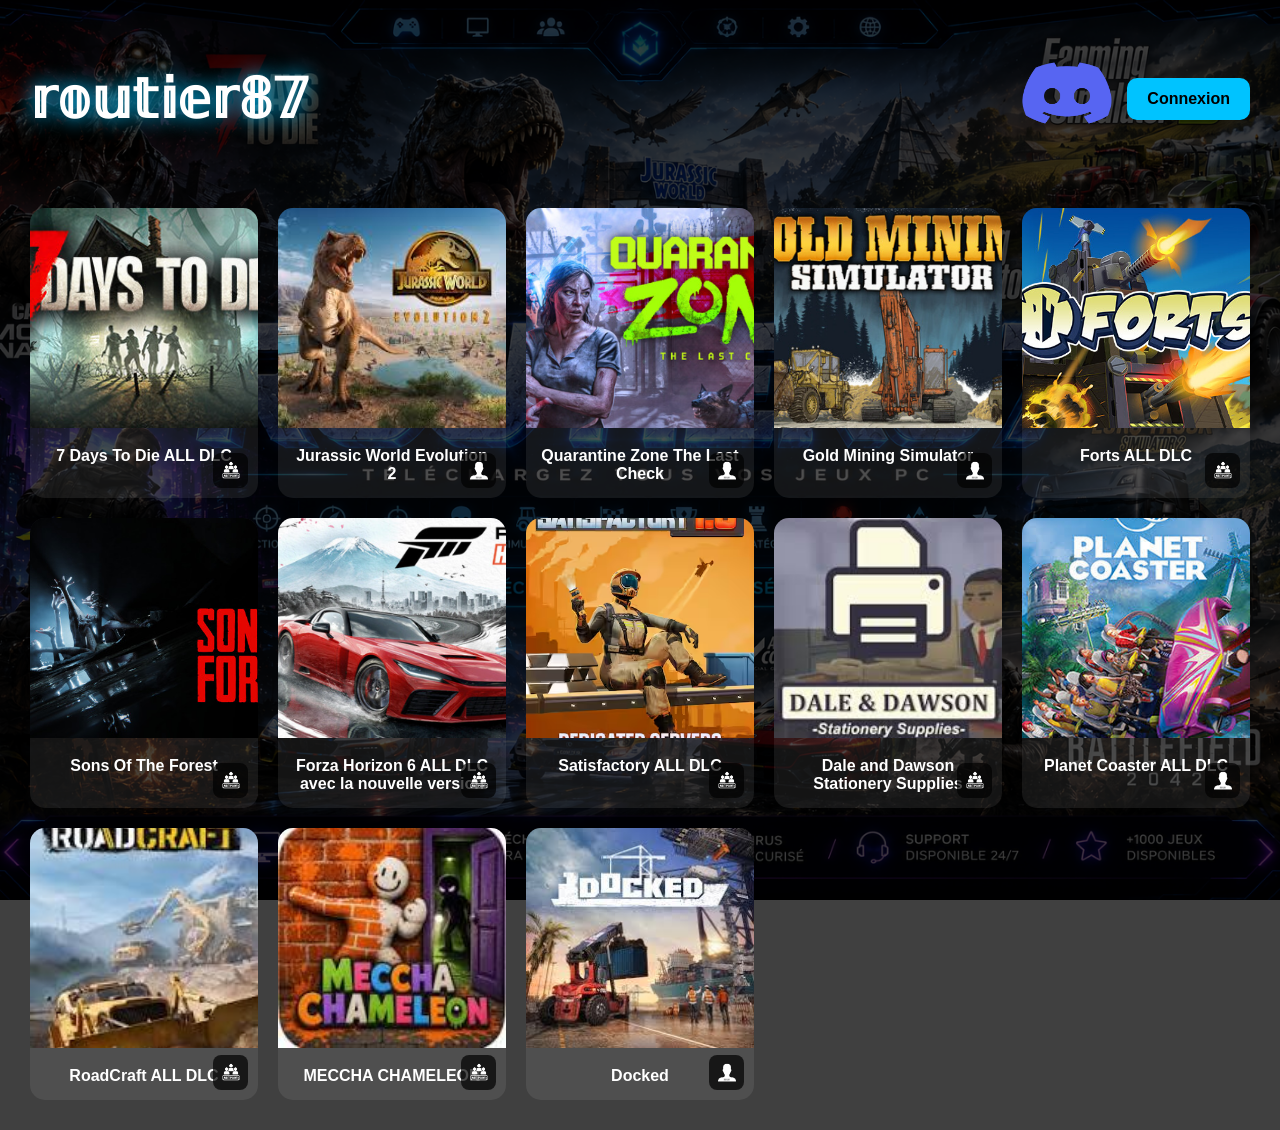
<file: index.html>
<!DOCTYPE html>
<html lang="fr">

<head>

<meta charset="UTF-8">
<meta name="viewport" content="width=device-width, initial-scale=1.0">

<title>𝕣𝕠𝕦𝕥𝕚𝕖𝕣𝟠𝟟</title>

<link rel="stylesheet" href="style.css">

</head>

<body>

<div class="overlay">

<header>

<h1 class="title">𝕣𝕠𝕦𝕥𝕚𝕖𝕣𝟠𝟟</h1>

<div class="header-right">

<a href="https://discord.gg/mK8SkcMe48" target="_blank">
<img src="logo.png" class="logo" alt="Logo">
</a>

<div id="accountArea"></div>

</div>

</header>

<div class="games-grid">

<!-- Jeu 1 -->

<div class="game-card"
onclick="openPopup(
'7 Days To Die ALL DLC',
'Version complète avec tous les DLC.',
'https://gofile.io/d/ayagJi'
)">

    <img src="7days.png" alt="7 Days To Die">

    <div class="game-mode">
        <img src="multijoueur.png" alt="Multijoueur">
    </div>

    <span>7 Days To Die ALL DLC</span>

</div>


<!-- Jeu 2 -->

<div class="game-card"
onclick="openPopup(
'Jurassic World Evolution 2',
'Version v1.3.1.36069',
'https://gofile.io/d/4L2LYk'
)">

    <img src="jurassic.png" alt="Jurassic">

    <div class="game-mode">
        <img src="solo.png" alt="Solo">
    </div>

    <span>Jurassic World Evolution 2</span>

</div>

<!-- Jeu 3 -->

<div class="game-card"
onclick="openPopup(
'Quarantine Zone The Last Check',
'Build 21507574',
'https://gofile.io/d/qRdugO'
)">

<img src="quarantinezone.png" alt="Quarantine Zone">

<div class="game-mode">
    <img src="solo.png" alt="Solo">
</div>

<span>Quarantine Zone The Last Check</span>

</div>

<!-- Jeu 4 -->

<div class="game-card"
onclick="openPopup(
'Gold Mining Simulator',
'(v1.9.5.0)',
'https://gofile.io/d/pWrPmw'
)">

<img src="GoldMiningSimulator.png" alt="Gold Mining Simulator">

<div class="game-mode">
    <img src="solo.png" alt="Solo">
</div>
    
<span>Gold Mining Simulator</span>

</div>

<!-- Jeu 5 -->

<div class="game-card"
onclick="openPopup(
'Forts ALL DLC',
'(v1.37.0.r21352)',
'https://gofile.io/d/FQuBHQ'
)">

<img src="FortsALLDLC.png" alt="Forts ALL DLC">

<div class="game-mode">
    <img src="multijoueur.png" alt="multijoueur">
</div>
    
<span>Forts ALL DLC</span>

</div>

<!-- Jeu 6 -->

<div class="game-card"
onclick="openPopup(
'Sons Of The Forest',
'(Build 03102025)',
'https://gofile.io/d/2ccnMv'
)">

<img src="SonsOfTheForest.png" alt="Sons Of The Forest">

<div class="game-mode">
    <img src="multijoueur.png" alt="multijoueur">
</div>
    
<span>Sons Of The Forest</span>

</div>

<!-- Jeu 7 -->

<div class="game-card"
onclick="openPopup(
'Forza Horizon 6 ALL DLC',
'(v382.893)',
'https://gofile.io/d/8YxC0J'
)">

<img src="ForzaHorizon6.png" alt="Forza Horizon 6 ALL DLC">

<div class="game-mode">
    <img src="multijoueur.png" alt="multijoueur">
</div>
    
<span>Forza Horizon 6 ALL DLC avec la nouvelle version</span>

</div>

<!-- Jeu 8 -->

<div class="game-card"
onclick="openPopup(
'Satisfactory ALL DLC',
'Build 06022026',
'https://gofile.io/d/02um5p'
)">

    <img src="Satisfactory.png" alt="Satisfactory ALL DLC">

    <div class="game-mode">
        <img src="multijoueur.png" alt="Multijoueur">
    </div>

    <span>Satisfactory ALL DLC</span>

</div>

<!-- Jeu 9 -->

<div class="game-card"
onclick="openPopup(
'Dale and Dawson Stationery Supplies',
'v1.2.1',
'https://gofile.io/d/jMxINA'
)">

    <img src="DaleandDawsonStationerySupplies.png" alt="Dale and Dawson Stationery Supplies">

    <div class="game-mode">
        <img src="multijoueur.png" alt="Multijoueur">
    </div>

    <span>Dale and Dawson Stationery Supplies</span>

</div>

<!-- Jeu 10 -->

<div class="game-card"
onclick="openPopup(
'Planet Coaster ALL DLC',
'v1.13.2.4368',
'https://gofile.io/d/WYUQZS'
)">

    <img src="PlanetCoaster.png" alt="Planet Coaster ALL DLC">

    <div class="game-mode">
        <img src="solo.png" alt="Solo">
    </div>

    <span>Planet Coaster ALL DLC</span>

</div>

<!-- Jeu 11 -->

<div class="game-card"
onclick="openPopup(
'RoadCraft ALL DLC',
'v1.9.63.0',
'https://gofile.io/d/rAwX6R'
)">

    <img src="RoadCraft.png" alt="RoadCraft ALL DLC">

    <div class="game-mode">
        <img src="multijoueur.png" alt="Multijoueur">
    </div>

    <span>RoadCraft ALL DLC</span>

</div>

<!-- Jeu 12 -->

<div class="game-card"
onclick="openPopup(
'MECCHA CHAMELEON',
' (v1.2.2)',
'https://gofile.io/d/KGvYL0'
)">

    <img src="MECCHACHAMELEON.png" alt="MECCHA CHAMELEON">

    <div class="game-mode">
        <img src="multijoueur.png" alt="Multijoueur">
    </div>

    <span>MECCHA CHAMELEON</span>

</div>

<!-- Jeu 13 -->

<div class="game-card"
onclick="openPopup(
'Docked',
'(v1.3.1)',
'https://gofile.io/d/fQtsW2'
)">

    <img src="Docked.png" alt="Docked">

    <div class="game-mode">
        <img src="solo.png" alt="Solo">
    </div>

    <span>Docked</span>

</div>

</div>

<!-- POPUP -->

<div id="popup">

<div class="popup-content">

<button class="close-btn" onclick="closePopup()">✖</button>

<h2 id="popupTitle"></h2>

<p id="popupDesc"></p>

<a id="downloadBtn" href="#" target="_blank">
Télécharger
</a>

</div>

</div>

<script>

/* =========================
   BOUTON ADMIN
========================= */

const accountArea =
document.getElementById("accountArea");

if(accountArea)
{
    if(localStorage.getItem("adminLogged") === "true")
    {
        accountArea.innerHTML = `
            <a href="dashboard.html" class="account-btn">
                Dashboard
            </a>

            <button class="logout-btn" onclick="logout()">
                Déconnexion
            </button>
        `;
    }
    else
    {
        accountArea.innerHTML = `
            <a href="admin.html" class="account-btn">
                Connexion
            </a>
        `;
    }
}

function logout()
{
    localStorage.removeItem("adminLogged");
    location.reload();
}

/* =========================
   POPUP
========================= */

function openPopup(title, desc, link)
{
    document.getElementById("popupTitle").innerText = title;
    document.getElementById("popupDesc").innerText = desc;
    document.getElementById("downloadBtn").href = link;

    document.getElementById("popup").style.display = "flex";
}

function closePopup()
{
    document.getElementById("popup").style.display = "none";
}

/* =========================
   JEUX AJOUTÉS PAR L'ADMIN
========================= */

const games =
JSON.parse(localStorage.getItem("games")) || [];

const grid =
document.querySelector(".games-grid");

games.forEach(game => {

    const card = document.createElement("div");
    card.className = "game-card";

    card.innerHTML = `
        <img src="${game.image}" alt="${game.name}">
        <span>${game.name}</span>
    `;

    card.onclick = () => {
        openPopup(
            game.name,
            "Téléchargement disponible",
            game.download
        );
    };

    grid.appendChild(card);
});

</script>

</div>

</body>

</html>
</file>
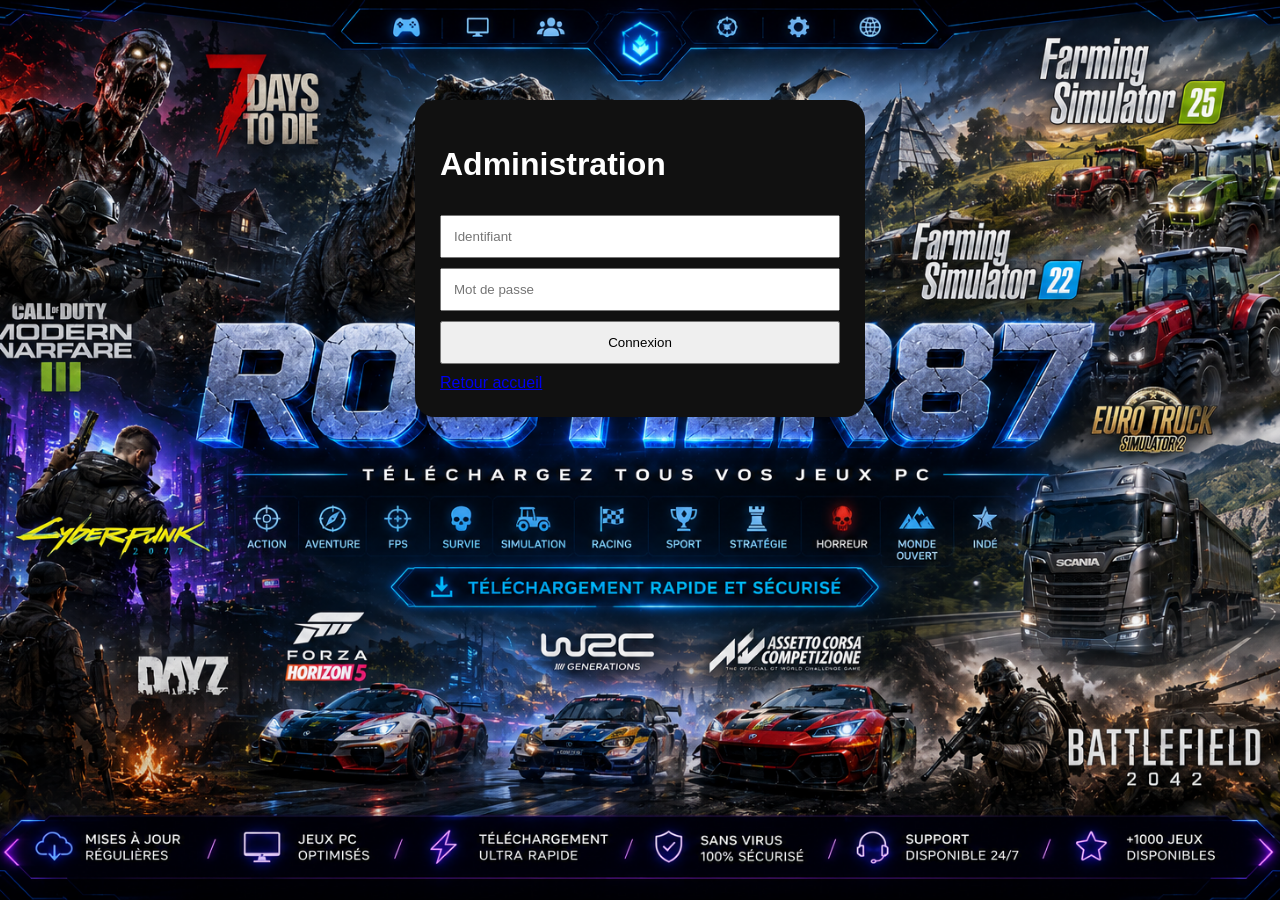
<file: admin.html>
<!DOCTYPE html>
<html lang="fr">

<head>
<meta charset="UTF-8">
<meta name="viewport" content="width=device-width, initial-scale=1.0">
<title>Connexion Admin</title>
<link rel="stylesheet" href="style.css">
</head>

<body>

<div class="login-box">

<h1>Administration</h1>

<input
type="text"
id="username"
placeholder="Identifiant">

<input
type="password"
id="password"
placeholder="Mot de passe">

<button onclick="login()">
Connexion
</button>

<a href="index.html">
Retour accueil
</a>

</div>

<script>

function login()
{
const user =
document.getElementById("username").value;

const pass =
document.getElementById("password").value;

/* CHANGE ICI */

const ADMIN_USER = "routier87";
const ADMIN_PASS = "878787";

if(
user === ADMIN_USER &&
pass === ADMIN_PASS
)
{
localStorage.setItem(
"adminLogged",
"true"
);

window.location.href =
"dashboard.html";
}
else
{
alert(
"Identifiant ou mot de passe incorrect"
);
}
}

</script>

</body>
</html>
</file>
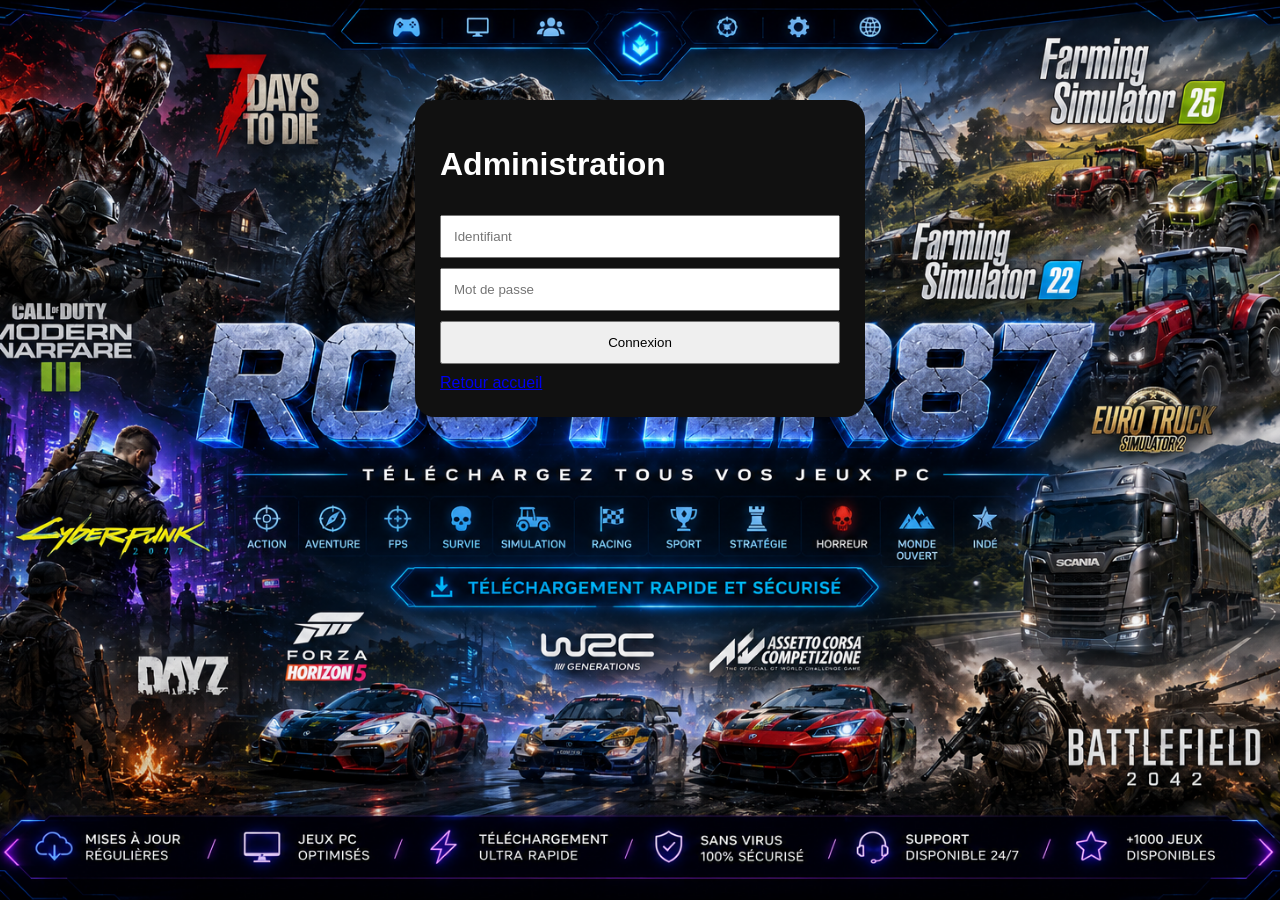
<file: dashboard.html>
<!DOCTYPE html>
<html lang="fr">
<head>
<meta charset="UTF-8">
<title>Dashboard Admin</title>
<link rel="stylesheet" href="style.css">
</head>
<body>

<script>
if(localStorage.getItem("adminLogged") !== "true"){
    window.location.href = "admin.html";
}
</script>

<div class="admin-panel">

<h1>Panel Admin</h1>

<input type="text" id="name" placeholder="Nom du jeu">
<input type="text" id="download" placeholder="Lien téléchargement">

<!-- IMAGE UPLOAD -->
<input type="file" id="imageFile" accept="image/*">

<button onclick="addGame()">Ajouter jeu</button>
<button onclick="logout()">Déconnexion</button>

<hr>

<h2>Jeux existants</h2>

<div id="list"></div>

</div>

<script>

function getGames(){
    return JSON.parse(localStorage.getItem("games")) || [];
}

function saveGames(games){
    localStorage.setItem("games", JSON.stringify(games));
    renderList();
}

function addGame(){

    const name = document.getElementById("name").value;
    const download = document.getElementById("download").value;
    const file = document.getElementById("imageFile").files[0];

    if(!name || !download || !file){
        alert("Remplis tout");
        return;
    }

    const reader = new FileReader();

    reader.onload = function(e){

        let games = getGames();

        games.push({
            id: Date.now(),
            name: name,
            download: download,
            image: e.target.result
        });

        saveGames(games);

        alert("Jeu ajouté !");
    }

    reader.readAsDataURL(file);
}

function deleteGame(id){

    let games = getGames();

    games = games.filter(g => g.id !== id);

    saveGames(games);
}

function renderList(){

    const list = document.getElementById("list");
    const games = getGames();

    list.innerHTML = "";

    games.forEach(game => {

        list.innerHTML += `
        <div style="margin:10px;padding:10px;background:#222;border-radius:10px;">
            <strong>${game.name}</strong>
            <button onclick="deleteGame(${game.id})">Supprimer</button>
        </div>
        `;
    });
}

function logout(){
    localStorage.removeItem("adminLogged");
    window.location.href = "index.html";
}

renderList();

</script>

</body>
</html>
</file>
<file: style.css>
body{
margin:0;
font-family:Arial,sans-serif;
background:url("background.png");
background-size:cover;
background-position:center;
background-attachment:fixed;
color:white;
}

.overlay{
background:rgba(0,0,0,.75);
min-height:100vh;
padding:30px;
}

header{
display:flex;
justify-content:space-between;
align-items:center;
margin-bottom:40px;
}

.header-right{
display:flex;
align-items:center;
gap:15px;
}

.title{
font-size:55px;
text-shadow:0 0 20px #00c3ff;
}

.logo{
width:90px;
height:90px;
border-radius:50%;
}

.games-grid{
display:grid;
grid-template-columns:repeat(5,1fr);
gap:20px;
}

.game-card{
background:rgba(255,255,255,.08);
border-radius:15px;
overflow:hidden;
cursor:pointer;
transition:.3s;
}

.game-card:hover{
transform:translateY(-5px);
box-shadow:0 0 20px #00c3ff;
}

.game-card img{
width:100%;
height:220px;
object-fit:cover;
}

.game-card span{
display:block;
padding:15px;
text-align:center;
font-weight:bold;
}

.account-btn,
.logout-btn{
background:#00c3ff;
color:black;
padding:10px 18px;
border:none;
border-radius:10px;
font-weight:bold;
text-decoration:none;
cursor:pointer;
}

#popup{
display:none;
position:fixed;
inset:0;
background:rgba(0,0,0,.8);
justify-content:center;
align-items:center;
}

.popup-content{
width:500px;
max-width:90%;
background:#111;
padding:25px;
border-radius:20px;
border:2px solid #00c3ff;
}

.close-btn{
float:right;
border:none;
background:none;
color:red;
font-size:20px;
cursor:pointer;
}

#downloadBtn{
display:inline-block;
padding:12px 20px;
background:#00c3ff;
color:black;
text-decoration:none;
border-radius:10px;
font-weight:bold;
}

.login-box,
.admin-panel{
width:400px;
max-width:90%;
margin:100px auto;
padding:25px;
background:#111;
border-radius:20px;
display:flex;
flex-direction:column;
gap:10px;
}

.login-box input,
.admin-panel input{
padding:12px;
}

.login-box button,
.admin-panel button{
padding:12px;
cursor:pointer;
}

.header-right{
    display:flex;
    align-items:center;
    gap:15px;
}

.account-btn{
    background:#00c3ff;
    color:black;
    padding:12px 20px;
    border-radius:10px;
    text-decoration:none;
    font-weight:bold;
    display:inline-block;
}

.account-btn:hover{
    transform:scale(1.05);
}

.game-card{
    position:relative;
    overflow:hidden;
}

.game-mode{
    position:absolute;
    bottom:10px;
    right:10px;
    width:35px;
    height:35px;
    background:rgba(0,0,0,0.7);
    border-radius:8px;
    display:flex;
    justify-content:center;
    align-items:center;
}

.game-mode img{
    width:24px;
    height:24px;
    object-fit:contain;
}
</file>
